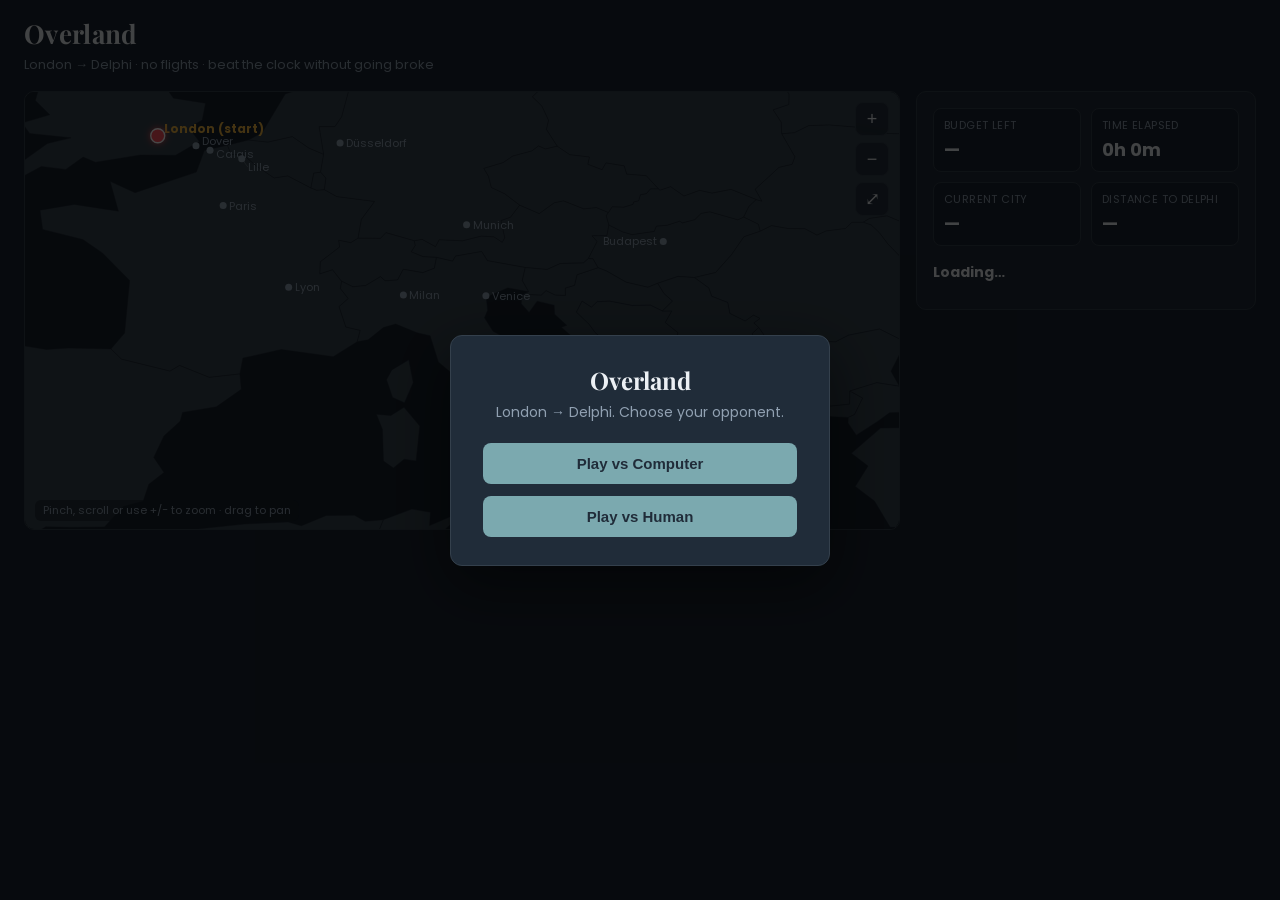
<file: index.html>
<!DOCTYPE html>
<html lang="en">
  <head>
    <meta charset="UTF-8" />
    <meta name="viewport" content="width=device-width, initial-scale=1.0" />
    <title>Overland</title>
    <link rel="preconnect" href="https://fonts.googleapis.com" />
    <link rel="preconnect" href="https://fonts.gstatic.com" crossorigin />
    <link
      href="https://fonts.googleapis.com/css2?family=Playfair+Display:wght@600;700&family=Poppins:wght@400;500;600;700&display=swap"
      rel="stylesheet"
    />
    <link rel="stylesheet" href="css/styles.css" />
    <!-- Vendored libraries (loaded as globals before the ES modules run) -->
    <script src="vendor/d3.min.js"></script>
    <script src="vendor/topojson-client.min.js"></script>
    <script src="vendor/js-yaml.min.js"></script>
  </head>
  <body>
    <header>
      <h1>Overland</h1>
      <p class="subtitle">London → Delphi · no flights · beat the clock without going broke</p>
    </header>

    <main>
      <section class="map-wrap">
        <svg id="map" aria-label="World map"></svg>
        <div class="map-zoom-controls">
          <button id="zoom-in" type="button" aria-label="Zoom in">+</button>
          <button id="zoom-out" type="button" aria-label="Zoom out">&minus;</button>
          <button id="zoom-reset" type="button" aria-label="Reset zoom">⤢</button>
        </div>
        <p class="map-hint">Pinch, scroll or use +/− to zoom · drag to pan</p>
      </section>

      <aside class="panel">
        <div id="hud" class="hud">
          <div class="hud-item">
            <span class="hud-label">Budget left</span>
            <span id="hud-budget" class="hud-value">—</span>
          </div>
          <div class="hud-item">
            <span class="hud-label">Time elapsed</span>
            <span id="hud-time" class="hud-value">0h 0m</span>
          </div>
          <div class="hud-item">
            <span class="hud-label">Current city</span>
            <span id="hud-city" class="hud-value">—</span>
          </div>
          <div class="hud-item">
            <span class="hud-label">Distance to Delphi</span>
            <span id="hud-distance" class="hud-value">—</span>
          </div>
        </div>

        <h2 id="routes-title">Loading…</h2>
        <div id="routes" class="routes"></div>
      </aside>
    </main>

    <div id="menu" class="overlay">
      <div class="overlay-card">
        <h2>Overland</h2>
        <p class="overlay-sub">London → Delphi. Choose your opponent.</p>
        <div class="menu-buttons">
          <button id="menu-vs-computer" class="big-btn">Play vs Computer</button>
          <button id="menu-vs-human" class="big-btn">Play vs Human</button>
        </div>
        <div id="name-entry" class="name-entry hidden">
          <label>Player 1 <input id="name-1" type="text" maxlength="16" placeholder="Player 1" /></label>
          <label>Player 2 <input id="name-2" type="text" maxlength="16" placeholder="Player 2" /></label>
          <button id="name-start" class="big-btn">Start race</button>
        </div>
      </div>
    </div>

    <div id="pass" class="overlay hidden">
      <div class="overlay-card">
        <h2>Pass the laptop</h2>
        <p class="overlay-sub">Hand over to <strong id="pass-name">Player 2</strong>.</p>
        <button id="pass-btn" class="big-btn">Start my turn</button>
      </div>
    </div>

    <div id="leaderboard" class="leaderboard hidden">
      <div class="leaderboard-card">
        <h2>Race over</h2>
        <table>
          <thead>
            <tr><th>#</th><th>Racer</th><th>Result</th><th>Budget</th></tr>
          </thead>
          <tbody id="leaderboard-body"></tbody>
        </table>
        <button onclick="location.reload()">Play again</button>
      </div>
    </div>

    <script type="module" src="js/main.js"></script>
  </body>
</html>
</file>
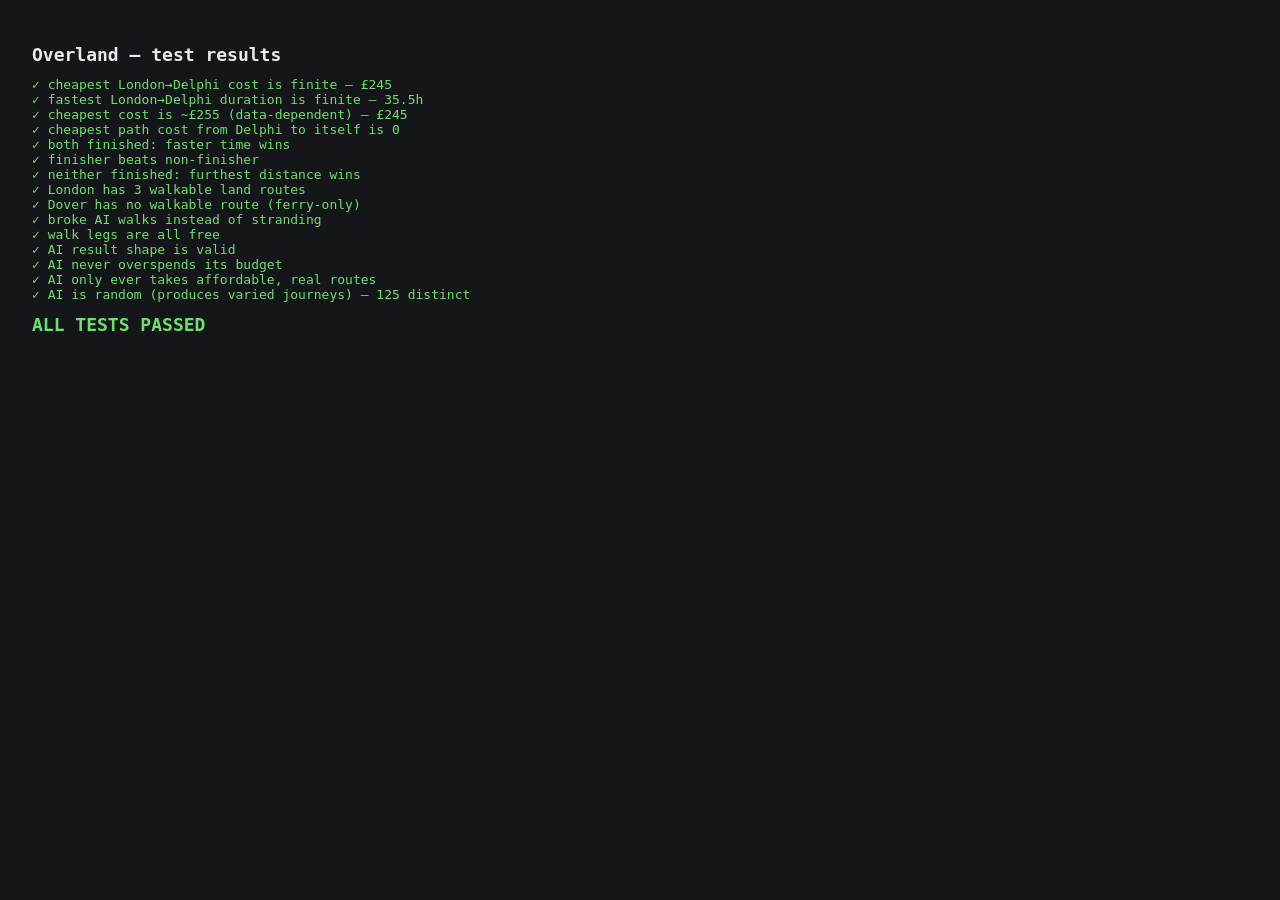
<file: test.html>
<!DOCTYPE html>
<html lang="en">
  <head>
    <meta charset="UTF-8" />
    <title>RATW — tests</title>
    <script src="vendor/js-yaml.min.js"></script>
    <style>
      body { font-family: monospace; background: #14161a; color: #e8eaed; padding: 24px; }
      .pass { color: #6ee06e; }
      .fail { color: #ff6b6b; font-weight: bold; }
      h1 { font-size: 18px; }
    </style>
  </head>
  <body>
    <h1>Overland — test results</h1>
    <div id="out"></div>

    <script type="module">
      import { loadData } from './js/data.js';
      import { cheapestPathCost, fastestPathDuration } from './js/pathfinding.js';
      import { rankRacers } from './js/leaderboard.js';
      import { START, DEST } from './js/config.js';
      import { runOpponent } from './js/ai.js';
      import { routesFrom, walkableFrom } from './js/data.js';

      const out = document.getElementById('out');
      let failures = 0;

      function check(name, cond, detail = '') {
        const div = document.createElement('div');
        div.className = cond ? 'pass' : 'fail';
        div.textContent = `${cond ? '✓' : '✗'} ${name}${detail ? ' — ' + detail : ''}`;
        out.appendChild(div);
        if (!cond) failures++;
      }

      async function run() {
        await loadData();

        // --- Pathfinding ---
        const cheapest = cheapestPathCost(START, DEST);
        const fastest = fastestPathDuration(START, DEST);
        check('cheapest London→Delphi cost is finite', Number.isFinite(cheapest), `£${cheapest}`);
        check('fastest London→Delphi duration is finite', Number.isFinite(fastest), `${fastest}h`);
        check('cheapest cost is ~£255 (data-dependent)', Math.abs(cheapest - 255) < 60, `£${cheapest}`);
        check('cheapest path cost from Delphi to itself is 0', cheapestPathCost(DEST, DEST) === 0);

        // --- Leaderboard ranking ---
        // 1. Both finished → faster time wins.
        let r = rankRacers([
          { name: 'A', reached: true, time: 50, distance: 2300 },
          { name: 'B', reached: true, time: 40, distance: 2500 },
        ]);
        check('both finished: faster time wins', r.winner.name === 'B' && !r.bothFailed);

        // 2. One finished beats one stranded (even if stranded went further... it can't).
        r = rankRacers([
          { name: 'A', reached: false, time: 30, distance: 5000 },
          { name: 'B', reached: true, time: 80, distance: 2300 },
        ]);
        check('finisher beats non-finisher', r.winner.name === 'B' && !r.bothFailed);

        // 3. Neither finished → furthest distance wins (tie-breaker).
        r = rankRacers([
          { name: 'A', reached: false, time: 20, distance: 1800 },
          { name: 'B', reached: false, time: 25, distance: 1200 },
        ]);
        check('neither finished: furthest distance wins', r.winner.name === 'A' && r.bothFailed);

        // --- Walk-when-broke (walkableFrom excludes sea crossings) ---
        // London reaches Dover/Paris/Düsseldorf, all by land.
        check('London has 3 walkable land routes', walkableFrom('London').length === 3);
        // Dover→Calais is ferry-only (English Channel), so Dover can't be walked out of.
        check('Dover has no walkable route (ferry-only)', walkableFrom('Dover').length === 0);
        // A broke racer in mainland Europe walks instead of instantly stranding.
        const walkedRun = runOpponent('Paris', 0); // £0 in Paris → must walk (land routes exist)
        check('broke AI walks instead of stranding', walkedRun.legs.length >= 1);
        check('walk legs are all free', walkedRun.legs.every((l) => l.mode === 'walk' && l.cost === 0));

        // --- Random AI sanity (non-deterministic; check invariants over many runs) ---
        const budget = 390;
        let everNegative = false;
        let everUnaffordable = false;
        let shapeOk = true;
        const signatures = new Set();
        for (let i = 0; i < 200; i++) {
          const r = runOpponent(START, budget);
          if (r.budgetRemaining < 0) everNegative = true;
          if (
            typeof r.reached !== 'boolean' ||
            !Array.isArray(r.legs) ||
            !Number.isFinite(r.timeElapsed) ||
            !Number.isFinite(r.distanceTravelled)
          )
            shapeOk = false;
          // Each chosen leg must have been a real, affordable option at the time.
          // Paid legs come from routesFrom; free walk legs come from walkableFrom.
          let bud = budget;
          let city = START;
          for (const leg of r.legs) {
            if (leg.mode === 'walk') {
              const ok = leg.cost === 0 && walkableFrom(city).some((w) => w.to === leg.to);
              if (!ok) everUnaffordable = true;
            } else if (!routesFrom(city).includes(leg) || leg.cost > bud) {
              everUnaffordable = true;
            }
            bud -= leg.cost;
            city = leg.to;
          }
          signatures.add(r.legs.map((l) => l.to + ':' + l.mode).join('>'));
        }
        check('AI result shape is valid', shapeOk);
        check('AI never overspends its budget', !everNegative);
        check('AI only ever takes affordable, real routes', !everUnaffordable);
        check('AI is random (produces varied journeys)', signatures.size > 5, `${signatures.size} distinct`);

        const summary = document.createElement('h1');
        summary.textContent = failures === 0 ? 'ALL TESTS PASSED' : `${failures} TEST(S) FAILED`;
        summary.className = failures === 0 ? 'pass' : 'fail';
        out.appendChild(summary);
      }

      run().catch((e) => {
        check('test harness ran', false, e.message);
        console.error(e);
      });
    </script>
  </body>
</html>
</file>
<file: css/styles.css>
:root {
  /* Personal brand palette (datatranslator.co.uk): navy + teal + light slate */
  --bg: #1b2531; /* app background (dark navy) */
  --panel: #202c39; /* panels & cards (brand navy) */
  --ink: #ecf0f4; /* primary text (brand light) */
  --muted: #91a1b2; /* secondary text (muted slate) */
  --line: #34404c; /* borders (brand slate) */
  --ocean: #16202b; /* map sea (deep navy) */
  --land: #37454f; /* map land (slate) */
  --land-stroke: #1b2531;
  --accent: #7ba9af; /* brand teal — UI accent (buttons, hovers, focus) */
  --accent-strong: #55868c; /* darker teal for hover states */
  --endpoint: #f4b942; /* start & destination cities (warm gold, high contrast) */
  --player-red: #ff4f5c; /* the human's marker (brand red) */
  --opponent-blue: #6fb1e0; /* the computer's marker (cool blue) */
}

* {
  box-sizing: border-box;
}

body {
  margin: 0;
  font-family: "Poppins", -apple-system, BlinkMacSystemFont, "Segoe UI", Roboto, sans-serif;
  background: var(--bg);
  color: var(--ink);
}

/* Headings use the portfolio's display serif. */
header h1,
.overlay-card h2,
.leaderboard-card h2 {
  font-family: "Playfair Display", Georgia, "Times New Roman", serif;
}

header {
  padding: 16px 24px 8px;
}

header h1 {
  margin: 0;
  font-size: 26px;
  letter-spacing: 0.3px;
}

.subtitle {
  margin: 4px 0 0;
  color: var(--muted);
  font-size: 13px;
}

main {
  display: grid;
  grid-template-columns: 1fr 340px;
  gap: 16px;
  padding: 8px 24px 24px;
  align-items: start;
}

.map-wrap {
  position: relative;
  background: var(--ocean);
  border: 1px solid var(--line);
  border-radius: 10px;
  overflow: hidden;
}

#map {
  width: 100%;
  display: block;
  touch-action: manipulation; /* let d3-zoom own pinch/pan gestures on the map */
}

.map-zoom-controls {
  position: absolute;
  top: 10px;
  right: 10px;
  display: flex;
  flex-direction: column;
  gap: 6px;
}

.map-zoom-controls button {
  width: 34px;
  height: 34px;
  border: 1px solid var(--line);
  border-radius: 8px;
  background: rgba(32, 44, 57, 0.85);
  color: var(--ink);
  font-size: 18px;
  line-height: 1;
  cursor: pointer;
  backdrop-filter: blur(2px);
}

.map-zoom-controls button:hover {
  border-color: var(--accent);
  color: var(--accent);
}

.map-hint {
  position: absolute;
  left: 10px;
  bottom: 8px;
  margin: 0;
  font-size: 11px;
  color: var(--muted);
  background: rgba(22, 32, 43, 0.6);
  padding: 2px 8px;
  border-radius: 6px;
  pointer-events: none;
}

/* --- Map elements --- */
.ocean {
  fill: var(--ocean);
}

.land path {
  fill: var(--land);
  stroke: var(--land-stroke);
  stroke-width: 0.5;
}

.leaders line {
  stroke: var(--muted);
  opacity: 0.5;
}

.city-dot {
  fill: var(--muted);
}

.city-dot.endpoint {
  fill: var(--endpoint);
  stroke: #000;
  stroke-width: 0.5;
}

.city-label {
  fill: var(--muted);
  font-size: 9px;
  pointer-events: none;
}

.city-label.endpoint {
  fill: var(--endpoint);
  font-size: 10px;
  font-weight: 700;
}

.player-marker {
  fill: var(--player-red);
  stroke: #fff;
  stroke-width: 1.5;
  filter: drop-shadow(0 0 4px rgba(255, 79, 92, 0.85));
}

.opponent-marker {
  fill: var(--opponent-blue);
  stroke: #fff;
  stroke-width: 1.5;
  filter: drop-shadow(0 0 4px rgba(111, 177, 224, 0.85));
}

/* --- Side panel --- */
.panel {
  background: var(--panel);
  border: 1px solid var(--line);
  border-radius: 10px;
  padding: 16px;
}

.hud {
  display: grid;
  grid-template-columns: 1fr 1fr;
  gap: 10px;
  margin-bottom: 16px;
}

.hud-item {
  background: var(--bg);
  border: 1px solid var(--line);
  border-radius: 8px;
  padding: 8px 10px;
  display: flex;
  flex-direction: column;
  gap: 2px;
}

.hud-label {
  font-size: 11px;
  color: var(--muted);
  text-transform: uppercase;
  letter-spacing: 0.4px;
}

.hud-value {
  font-size: 18px;
  font-weight: 700;
}

#routes-title {
  font-size: 14px;
  margin: 0 0 10px;
  color: var(--ink);
}

.routes {
  display: flex;
  flex-direction: column;
  gap: 8px;
}

.route {
  text-align: left;
  background: var(--bg);
  color: var(--ink);
  border: 1px solid var(--line);
  border-radius: 8px;
  padding: 10px 12px;
  cursor: pointer;
  display: flex;
  flex-direction: column;
  gap: 6px;
  transition: border-color 0.15s, transform 0.05s;
}

.route:hover:not(:disabled) {
  border-color: var(--accent);
}

.route:active:not(:disabled) {
  transform: scale(0.99);
}

.route.unaffordable {
  opacity: 0.45;
  cursor: not-allowed;
}

.broke-note {
  margin: 6px 0 2px;
  font-size: 13px;
  color: var(--player-red);
  font-weight: 600;
}

.route.walk {
  border-style: dashed;
  border-color: var(--muted);
}

.route.walk:hover:not(:disabled) {
  border-color: var(--ink);
}

.route-head {
  font-size: 14px;
  text-transform: capitalize;
}

.route-stats {
  display: flex;
  gap: 14px;
  font-size: 12px;
  color: var(--muted);
}

/* --- Generic overlays (menu, pass-the-laptop) --- */
.hidden {
  display: none !important;
}

.overlay {
  position: fixed;
  inset: 0;
  background: rgba(0, 0, 0, 0.72);
  display: flex;
  align-items: center;
  justify-content: center;
  z-index: 20;
}

.overlay-card {
  background: var(--panel);
  border: 1px solid var(--line);
  border-radius: 12px;
  padding: 28px 32px;
  min-width: 380px;
  text-align: center;
  box-shadow: 0 20px 60px rgba(0, 0, 0, 0.5);
}

.overlay-card h2 {
  margin: 0 0 6px;
}

.overlay-sub {
  margin: 0 0 20px;
  color: var(--muted);
  font-size: 14px;
}

.menu-buttons {
  display: flex;
  flex-direction: column;
  gap: 12px;
}

.big-btn {
  background: var(--accent);
  color: var(--panel);
  border: none;
  border-radius: 8px;
  padding: 12px 18px;
  font-size: 15px;
  font-weight: 700;
  cursor: pointer;
}

.big-btn:hover {
  filter: brightness(1.08);
}

.name-entry {
  display: flex;
  flex-direction: column;
  gap: 12px;
  margin-top: 20px;
  padding-top: 20px;
  border-top: 1px solid var(--line);
  text-align: left;
}

.name-entry label {
  display: flex;
  flex-direction: column;
  gap: 4px;
  font-size: 12px;
  color: var(--muted);
  text-transform: uppercase;
  letter-spacing: 0.4px;
}

.name-entry input {
  background: var(--bg);
  border: 1px solid var(--line);
  border-radius: 8px;
  padding: 10px 12px;
  color: var(--ink);
  font-size: 15px;
}

.name-entry input:focus {
  outline: none;
  border-color: var(--accent);
}

/* --- Leaderboard overlay --- */
.leaderboard {
  position: fixed;
  inset: 0;
  background: rgba(0, 0, 0, 0.7);
  display: flex;
  align-items: center;
  justify-content: center;
  z-index: 10;
}

.leaderboard.hidden {
  display: none;
}

.leaderboard-card {
  background: var(--panel);
  border: 1px solid var(--line);
  border-radius: 12px;
  padding: 24px 28px;
  min-width: 420px;
  box-shadow: 0 20px 60px rgba(0, 0, 0, 0.5);
}

.leaderboard-card h2 {
  margin: 0 0 16px;
}

.leaderboard-card table {
  width: 100%;
  border-collapse: collapse;
}

.leaderboard-card th,
.leaderboard-card td {
  text-align: left;
  padding: 8px 10px;
  border-bottom: 1px solid var(--line);
  font-size: 14px;
}

.leaderboard-card th {
  color: var(--muted);
  font-size: 11px;
  text-transform: uppercase;
}

.you-row {
  background: rgba(123, 169, 175, 0.16);
  font-weight: 700;
}

.leaderboard-card button {
  margin-top: 18px;
  background: var(--accent);
  color: var(--panel);
  border: none;
  border-radius: 8px;
  padding: 10px 18px;
  font-weight: 700;
  cursor: pointer;
}

@media (max-width: 820px) {
  main {
    grid-template-columns: 1fr;
    padding: 8px 12px 20px; /* narrower gutters give the map more width */
  }

  header {
    padding: 14px 12px 6px;
  }

  .hud {
    grid-template-columns: 1fr 1fr;
  }
}
</file>
